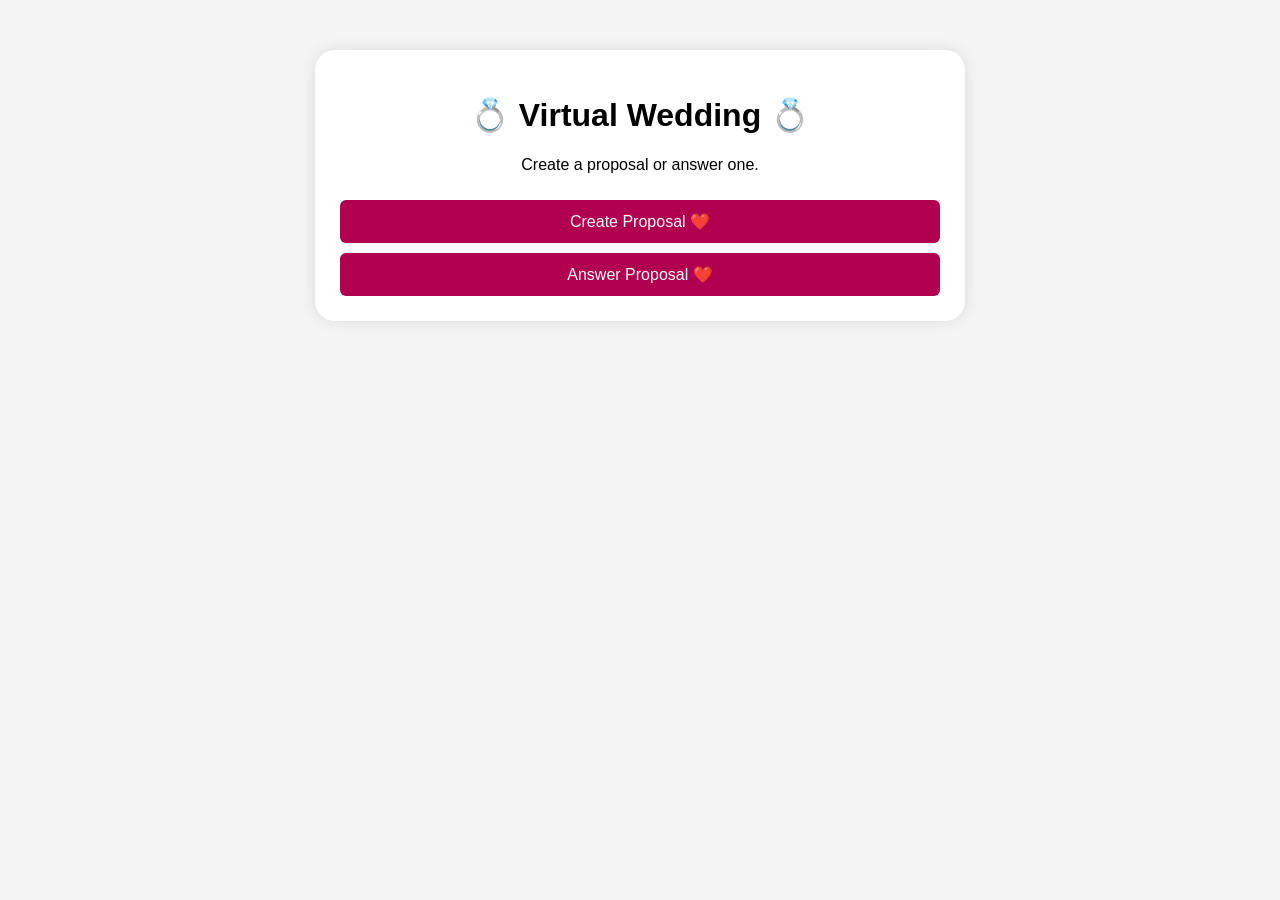
<file: index.html>
<!DOCTYPE html>
<html>

<head>

    <title>Virtual Wedding</title>

    <meta charset="UTF-8">

    <meta name="viewport"
          content="width=device-width, initial-scale=1.0">

    <link rel="stylesheet"
          href="style.css">

</head>

<body>

<div class="container">

    <h1>💍 Virtual Wedding 💍</h1>

    <p>
        Create a proposal or answer one.
    </p>

    <a href="create.html">

        <button>
            Create Proposal ❤️
        </button>

    </a>

    <a href="answer.html">

        <button>
            Answer Proposal ❤️
        </button>

    </a>

</div>

</body>

</html>
</file>
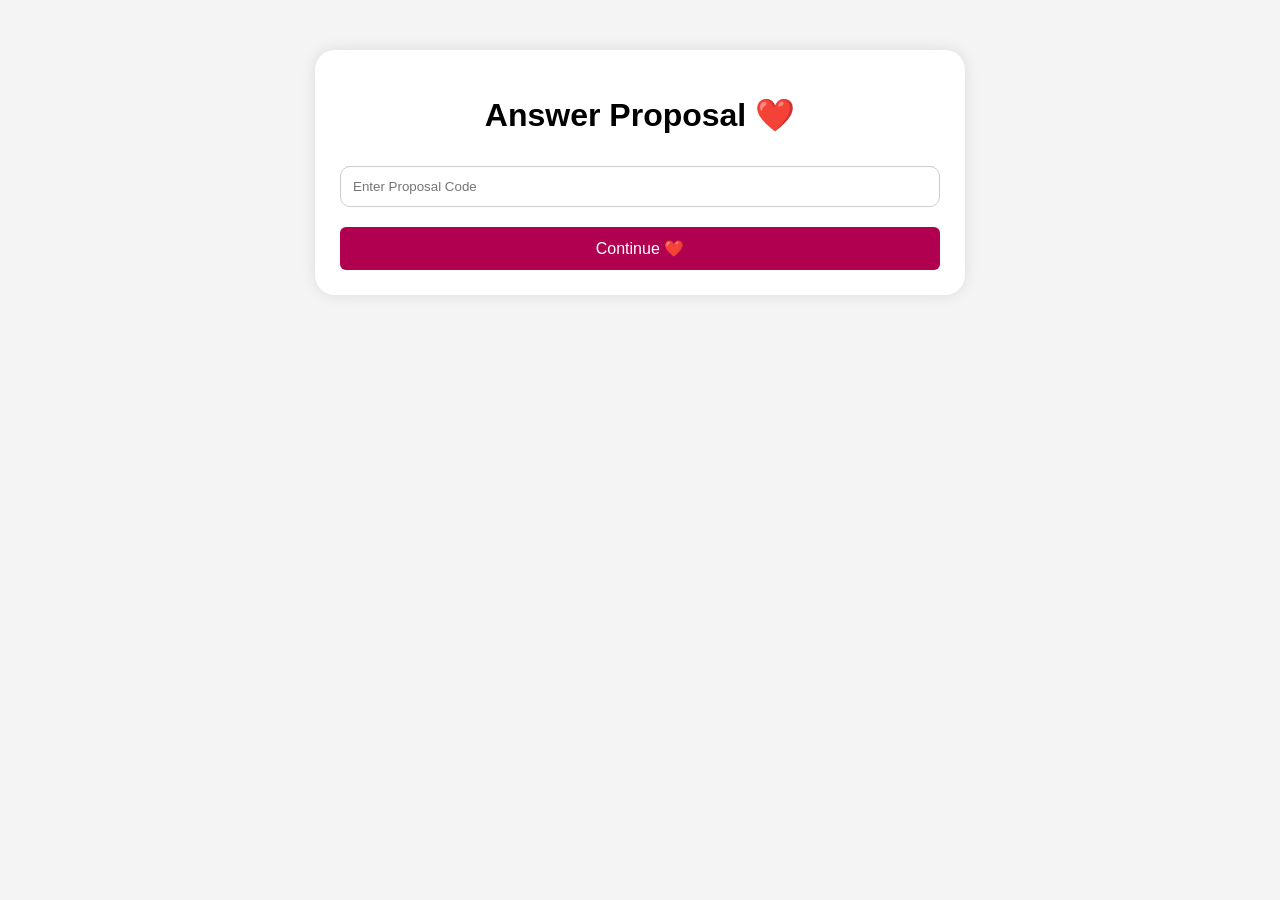
<file: answer.html>
<!DOCTYPE html>
<html>

<head>

    <title>Answer Proposal</title>

    <meta charset="UTF-8">

    <meta name="viewport"
          content="width=device-width, initial-scale=1.0">

    <link rel="stylesheet"
          href="style.css">

</head>

<body>

<div class="container">

    <h1>Answer Proposal ❤️</h1>

    <input
        type="text"
        id="proposalCode"
        placeholder="Enter Proposal Code">

    <button id="verifyBtn">

        Continue ❤️

    </button>

</div>

<script type="module">

import {
    verifyProposal
}
from "script.js";

document
.getElementById("verifyBtn")
.addEventListener(
    "click",
    verifyProposal
);

</script>

</body>

</html>
</file>
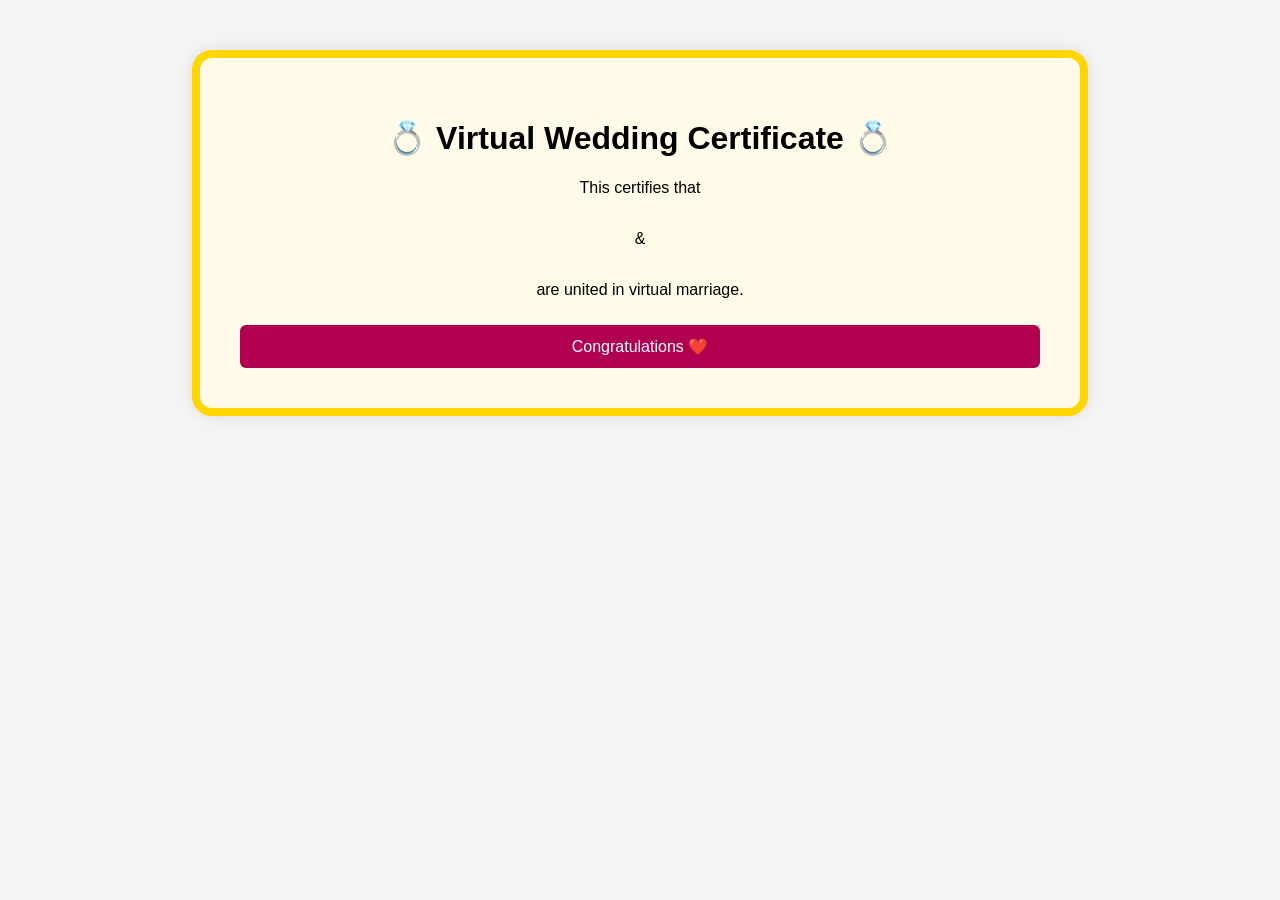
<file: certificate.html>
<!DOCTYPE html>
<html>

<head>

    <title>Wedding Certificate</title>

    <meta charset="UTF-8">

    <meta name="viewport"
          content="width=device-width, initial-scale=1.0">

    <link rel="stylesheet"
          href="style.css">

</head>

<body>

<div class="certificate">

    <h1>💍 Virtual Wedding Certificate 💍</h1>

    <p>This certifies that</p>

    <h2 id="name1"></h2>

    <p>&</p>

    <h2 id="name2"></h2>

    <p>
        are united in virtual marriage.
    </p>

    <p id="date"></p>

    <button
        onclick="window.location.href='message.html'">

        Congratulations ❤️

    </button>

</div>

<script type="module">

import {
    loadCertificate
}
from "script.js";

loadCertificate();

</script>

</body>

</html>
</file>
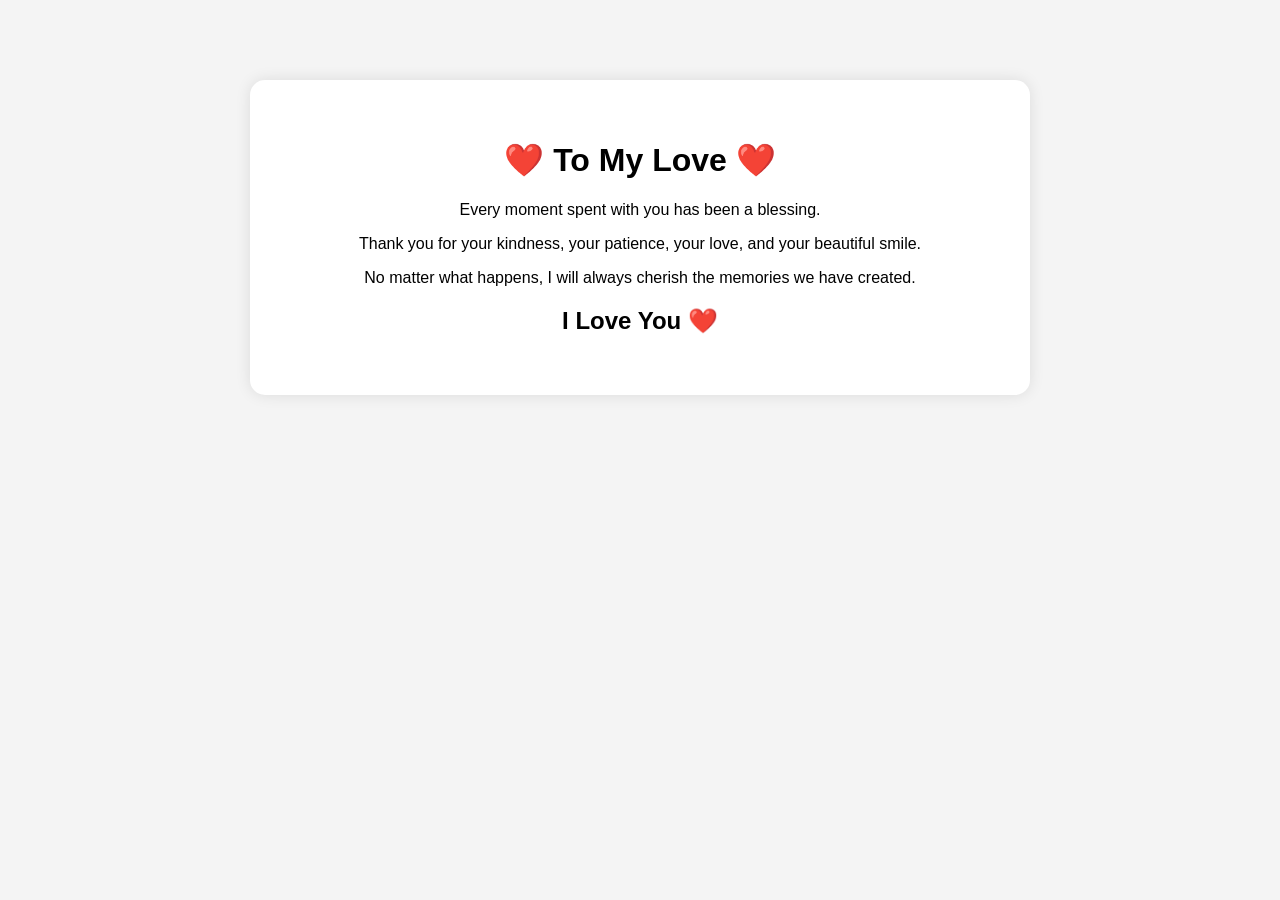
<file: loveletter.html>
<!DOCTYPE html>
<html>

<head>

    <title>Love Letter ❤️</title>

    <meta charset="UTF-8">

    <meta name="viewport"
          content="width=device-width, initial-scale=1.0">

    <link rel="stylesheet"
          href="style.css">

</head>

<body>

<div class="letter">

    <h1>❤️ To My Love ❤️</h1>

    <p>
        Every moment spent with you
        has been a blessing.
    </p>

    <p>
        Thank you for your kindness,
        your patience,
        your love,
        and your beautiful smile.
    </p>

    <p>
        No matter what happens,
        I will always cherish
        the memories we have created.
    </p>

    <h2>
        I Love You ❤️
    </h2>

</div>

</body>

</html>
</file>
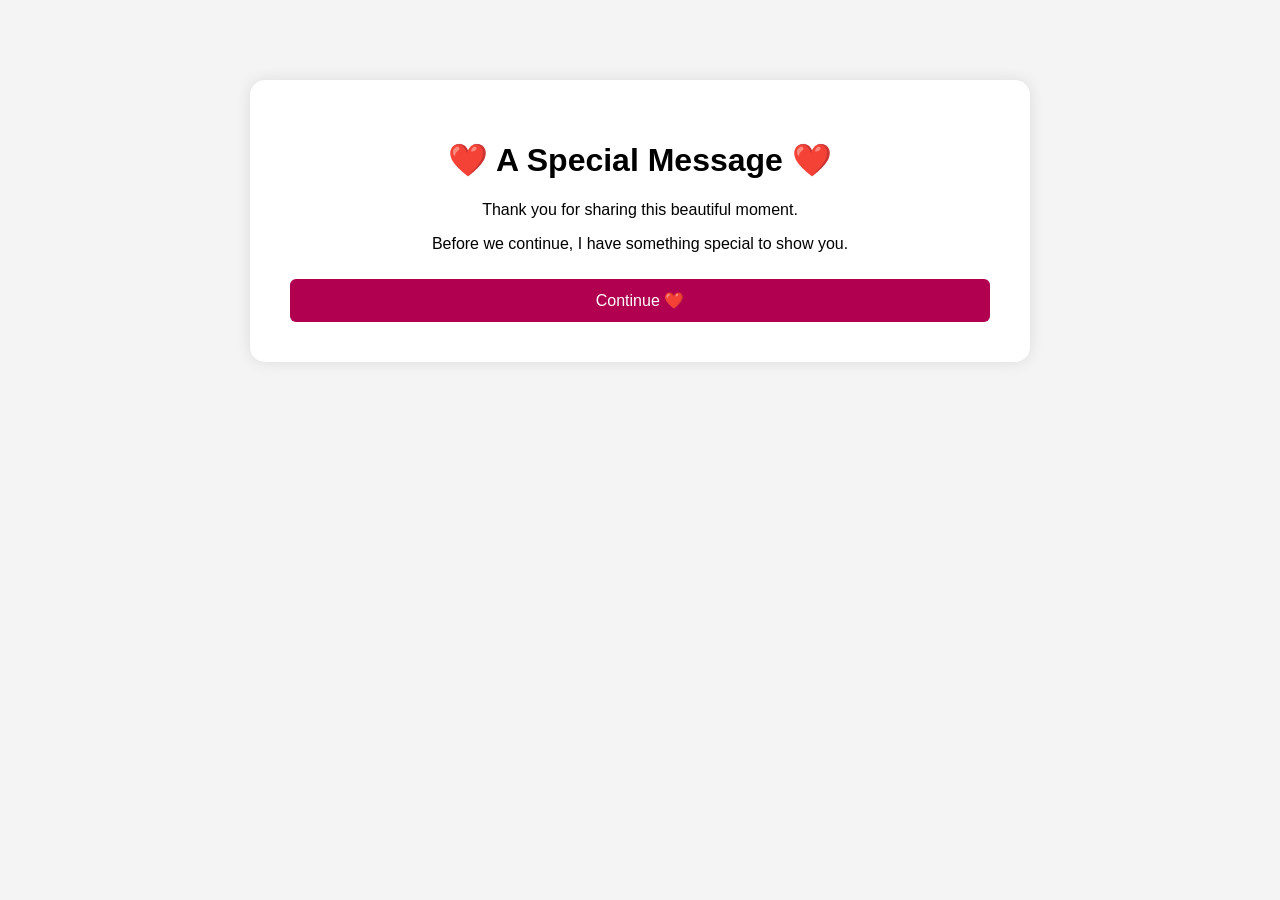
<file: message.html>
<!DOCTYPE html>
<html>

<head>

    <title>Special Message</title>

    <meta charset="UTF-8">

    <meta name="viewport"
          content="width=device-width, initial-scale=1.0">

    <link rel="stylesheet"
          href="style.css">

</head>

<body>

<div class="message-box">

    <h1>❤️ A Special Message ❤️</h1>

    <p>
        Thank you for sharing this beautiful moment.
    </p>

    <p>
        Before we continue,
        I have something special to show you.
    </p>

    <button
        onclick="window.location.href='slideshow.html'">

        Continue ❤️

    </button>

</div>

</body>

</html>
</file>
<file: style.css>
body{

    margin:0;

    font-family:
    Arial,
    sans-serif;

    background:
    #fff7f8;

    text-align:center;

}


/* =====================
   GENERAL CONTAINERS
===================== */

.container,
.message-box,
.letter,
.certificate{

    width:90%;

    max-width:800px;

    margin:40px auto;

    padding:25px;

    background:white;

    border-radius:20px;

    box-shadow:
    0 0 15px
    rgba(0,0,0,.1);

}


/* =====================
   INPUTS
===================== */

input{

    width:100%;

    padding:15px;

    margin:10px 0;

    box-sizing:border-box;

    border-radius:10px;

    border:
    1px solid #ccc;

}


/* =====================
   BUTTONS
===================== */

button{

    padding:15px 30px;

    border:none;

    border-radius:10px;

    cursor:pointer;

    font-size:16px;

    margin-top:15px;

}


/* =====================
   CERTIFICATE
===================== */

.certificate{

    border:
    6px solid gold;

}


.certificate h2{

    font-size:40px;

}


/* =====================
   SLIDESHOW
===================== */

.slideshow-container{

    width:90%;

    margin:auto;

}


.slide-image{

    width:100%;

    max-width:800px;

    height:auto;

    border-radius:15px;

}


/* =====================
   MOBILE
===================== */

@media(max-width:768px){

    h1{

        font-size:28px;

    }

    h2{

        font-size:24px;

    }

    button{

        width:100%;

    }

}
body{
    font-family:Arial, sans-serif;
    background:#f4f4f4;
    margin:0;
}

.container{
    width:90%;
    max-width:600px;
    margin:50px auto;
    text-align:center;
}

input{
    width:100%;
    padding:12px;
    margin:10px 0;
}

button{
    width:100%;
    padding:12px;
    background:#b0004f;
    color:white;
    border:none;
    border-radius:6px;
    cursor:pointer;
    margin-top:10px;
}

button:hover{
    background:#900040;
}

.certificate{
    width:80%;
    margin:50px auto;
    text-align:center;
    background:#fffbe8;
    border:8px solid gold;
    padding:40px;
}

.certificate h2{
    font-size:40px;
    font-family:cursive;
}

.slideshow-container{
    text-align:center;
    margin-top:40px;
}

.slide-image{
    width:80%;
    max-width:700px;
    height:500px;
    object-fit:cover;
    border-radius:15px;
    box-shadow:0 0 15px rgba(0,0,0,0.3);
}

.message-box,
.letter{
    width:80%;
    max-width:700px;
    margin:80px auto;
    text-align:center;
    background:white;
    padding:40px;
    border-radius:15px;
    box-shadow:0 0 15px rgba(0,0,0,.1);
}

.slideshow-container{
    text-align:center;
    margin-top:30px;
}

.slide-image{
    width:80%;
    max-width:700px;
    height:500px;
    object-fit:cover;
    border-radius:15px;
    transition:opacity 1s ease;
}
</file>
